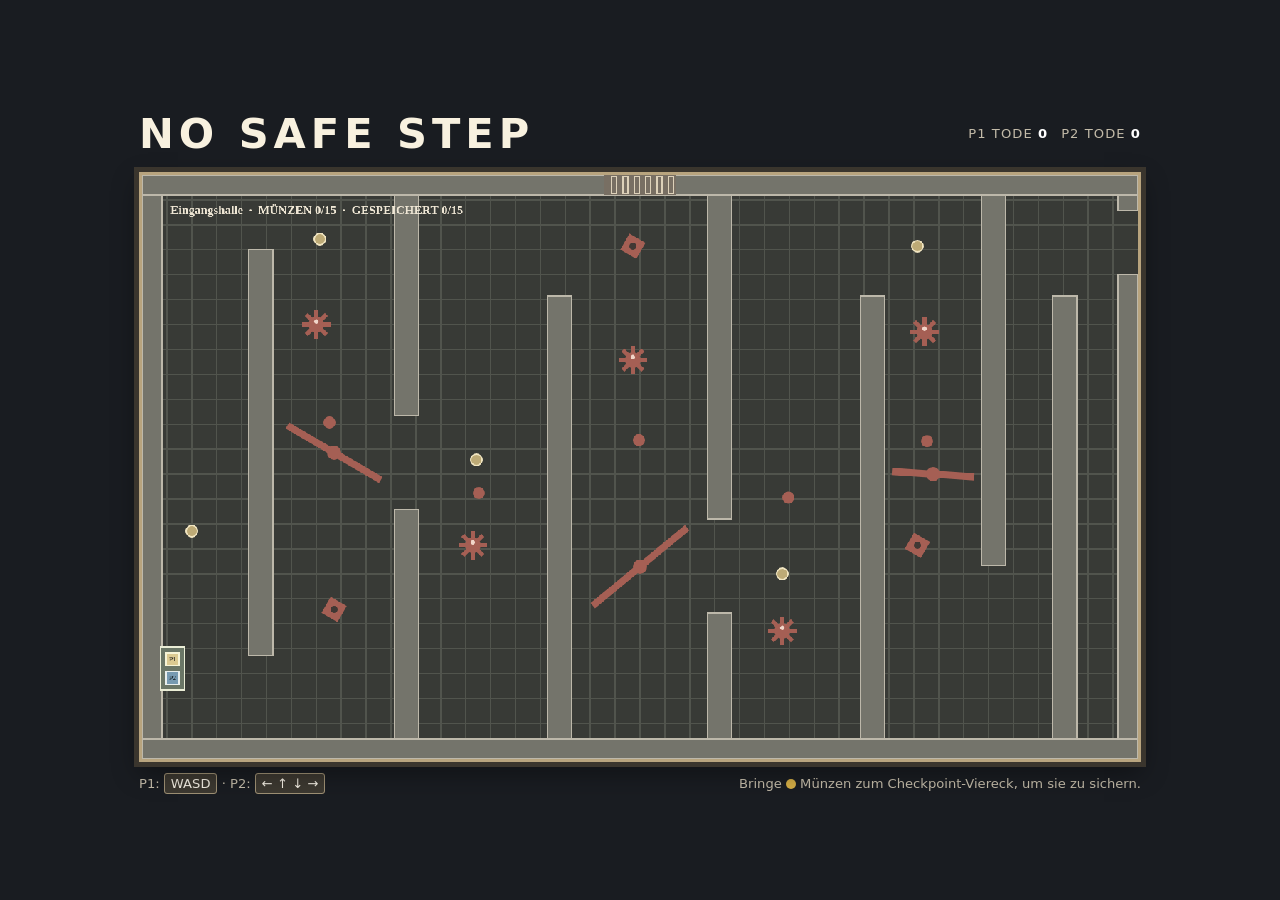
<file: index.html>
<!doctype html>
<!--
  HTML enthält das Grundgerüst der Webseite.
  Das eigentliche Spiel wird nicht mit einzelnen HTML-Elementen gebaut,
  sondern von JavaScript auf die Canvas-Zeichenfläche gemalt.
-->
<html lang="de">
  <head>
    <!-- UTF-8 erlaubt unter anderem deutsche Umlaute. -->
    <meta charset="UTF-8" />
    <!-- Sorgt dafür, dass die Seite auch auf kleinen Bildschirmen korrekt skaliert. -->
    <meta name="viewport" content="width=device-width, initial-scale=1.0" />
    <title>No Safe Step</title>
    <!-- Verbindet diese HTML-Datei mit dem Aussehen aus der CSS-Datei. -->
    <link rel="stylesheet" href="style.css" />
  </head>
  <body>
    <!-- game-shell fasst Überschrift, Spielfeld und Bedienungshinweise zusammen. -->
    <main class="game-shell">
      <header>
        <div>
          <h1>NO SAFE STEP</h1>
        </div>
        <!-- JavaScript schreibt hier Meldungen wie "WARTE AUF P2" hinein. -->
        <div id="barrier-status" class="barrier-status" aria-live="polite"></div>
        <!-- Die IDs werden in JavaScript verwendet, um beide Todeszahlen zu aktualisieren. -->
        <div class="stats" aria-live="polite">
          <span>P1 TODE <b id="p1-deaths">0</b></span>
          <span>P2 TODE <b id="p2-deaths">0</b></span>
        </div>
      </header>

      <section class="game-frame" aria-label="Spielfeld">
        <!--
          Canvas ist eine leere, zweidimensionale Zeichenfläche.
          Ihr internes Koordinatensystem ist 1400 x 820 Pixel groß.
          Der Punkt (0,0) liegt oben links; X wächst nach rechts und Y nach unten.
        -->
        <canvas id="game" width="1400" height="820"></canvas>
        <!-- Diese Ebene wird nach einem Sieg über das Canvas gelegt. -->
        <div id="message" class="message hidden"></div>
      </section>

      <!-- Kurze Erklärung der beiden Steuerungen und des Checkpoint-Systems. -->
      <footer>
        <span>P1: <kbd>WASD</kbd> · P2: <kbd>← ↑ ↓ →</kbd></span>
        <span>Bringe <i class="coin-dot"></i> Münzen zum Checkpoint-Viereck, um sie zu sichern.</span>
      </footer>
    </main>
    <!-- Die Spiellogik wird zuletzt geladen, damit alle HTML-Elemente bereits existieren. -->
    <script src="game.js"></script>
  </body>
</html>
</file>
<file: style.css>
/*
  CSS bestimmt ausschließlich das Aussehen und die Anordnung der Webseite.
  Die Regeln des Spiels und alle Bewegungen befinden sich in game 1.js.
*/

/* Globale Schrift- und Farbvorgaben für die gesamte Seite. */
:root {
  color-scheme: dark;
  font-family: "Trebuchet MS", system-ui, sans-serif;
  background: #24211d;
  color: #f3eee3;
}

/* box-sizing verhindert, dass Rahmen und Innenabstände Elemente ungewollt vergrößern. */
* { box-sizing: border-box; }

/* Zentriert das komplette Spiel auf einem einfarbigen Seitenhintergrund. */
body {
  margin: 0;
  min-height: 100vh;
  display: grid;
  place-items: center;
  background: #191c21;
}

/* Die Webseite wird höchstens 1050 Pixel breit und behält an den Seiten Abstand. */
.game-shell { width: min(100%, 1050px); padding: 24px; }

/* Flexbox verteilt Titel, Meldungen, Statistiken und Hinweise nebeneinander. */
header, footer { display: flex; align-items: center; justify-content: space-between; gap: 18px; }
header { position: relative; margin-bottom: 14px; }

/* clamp() macht den Titel responsiv: klein auf kleinen, groß auf großen Bildschirmen. */
h1 { margin: 0; letter-spacing: .12em; font-size: clamp(1.55rem, 4vw, 2.6rem); color: #f8f1df; }

/* Darstellung der getrennten Todeszähler. */
.stats { display: flex; flex-wrap: wrap; gap: 13px; color: #c3bba9; font-size: .82rem; letter-spacing: .08em; }
.stats b { color: #fff; }

/* Statusmeldungen werden mittig über dem Spielfeld angezeigt. */
.barrier-status { position: absolute; left: 50%; transform: translateX(-50%); max-width: 300px; color: #f5e7bc; font-size: .78rem; font-weight: bold; letter-spacing: .09em; text-align: center; }

/* Kleines Münzsymbol im Erklärungstext. */
.coin-dot { display:inline-block; width:10px; height:10px; border-radius:50%; background:#d4ad45; vertical-align:middle; }

/* Rahmen und Schatten um das eigentliche Canvas-Spielfeld. */
.game-frame { position: relative; border: 3px solid #b8a47e; box-shadow: 0 0 0 5px #3a352d, 0 10px 25px #0006; background: #2e3430; }

/*
  Das Canvas behält intern 1400 x 820 Pixel, wird optisch aber auf die verfügbare
  Breite skaliert. image-rendering und filter erzeugen den gedämpften Retro-Look.
*/
canvas { display: block; width: 100%; height: auto; image-rendering: pixelated; filter: saturate(.62) sepia(.16) contrast(.93); }

/* Vollflächige Meldung, die nach dem Sieg über dem Spiel erscheint. */
.message { position: absolute; inset: 0; display: grid; place-items: center; text-align: center; padding: 30px; background: #211f1ae8; color: white; font-size: clamp(1.25rem, 4vw, 2.4rem); font-weight: bold; letter-spacing: .08em; }
.hidden { display: none; }

/* Bedienungshinweise unter dem Spielfeld. */
footer { margin-top: 14px; color: #c3bba9; font-size: .82rem; flex-wrap: wrap; }

/* kbd formatiert Tastennamen wie kleine Tastaturtasten. */
kbd { padding: 2px 6px; border: 1px solid #9e9074; border-radius: 3px; background: #3c3830; color: #f3eee3; font-family: inherit; }

/* Allgemeine Button-Regeln; momentan gibt es keinen sichtbaren Button im Spiel. */
button { padding: 8px 14px; border: 1px solid #b8a47e; border-radius: 4px; background: #5b513f; color: #fff; font: inherit; cursor: pointer; }
button:hover { background: #75684f; }

/* Auf schmalen Bildschirmen werden Kopfzeile und Abstände kompakter. */
@media (max-width: 600px) { .game-shell { padding: 12px; } header { align-items: flex-start; flex-direction: column; gap: 8px; } .barrier-status { position: static; transform: none; } footer { gap: 9px; } }
</file>
